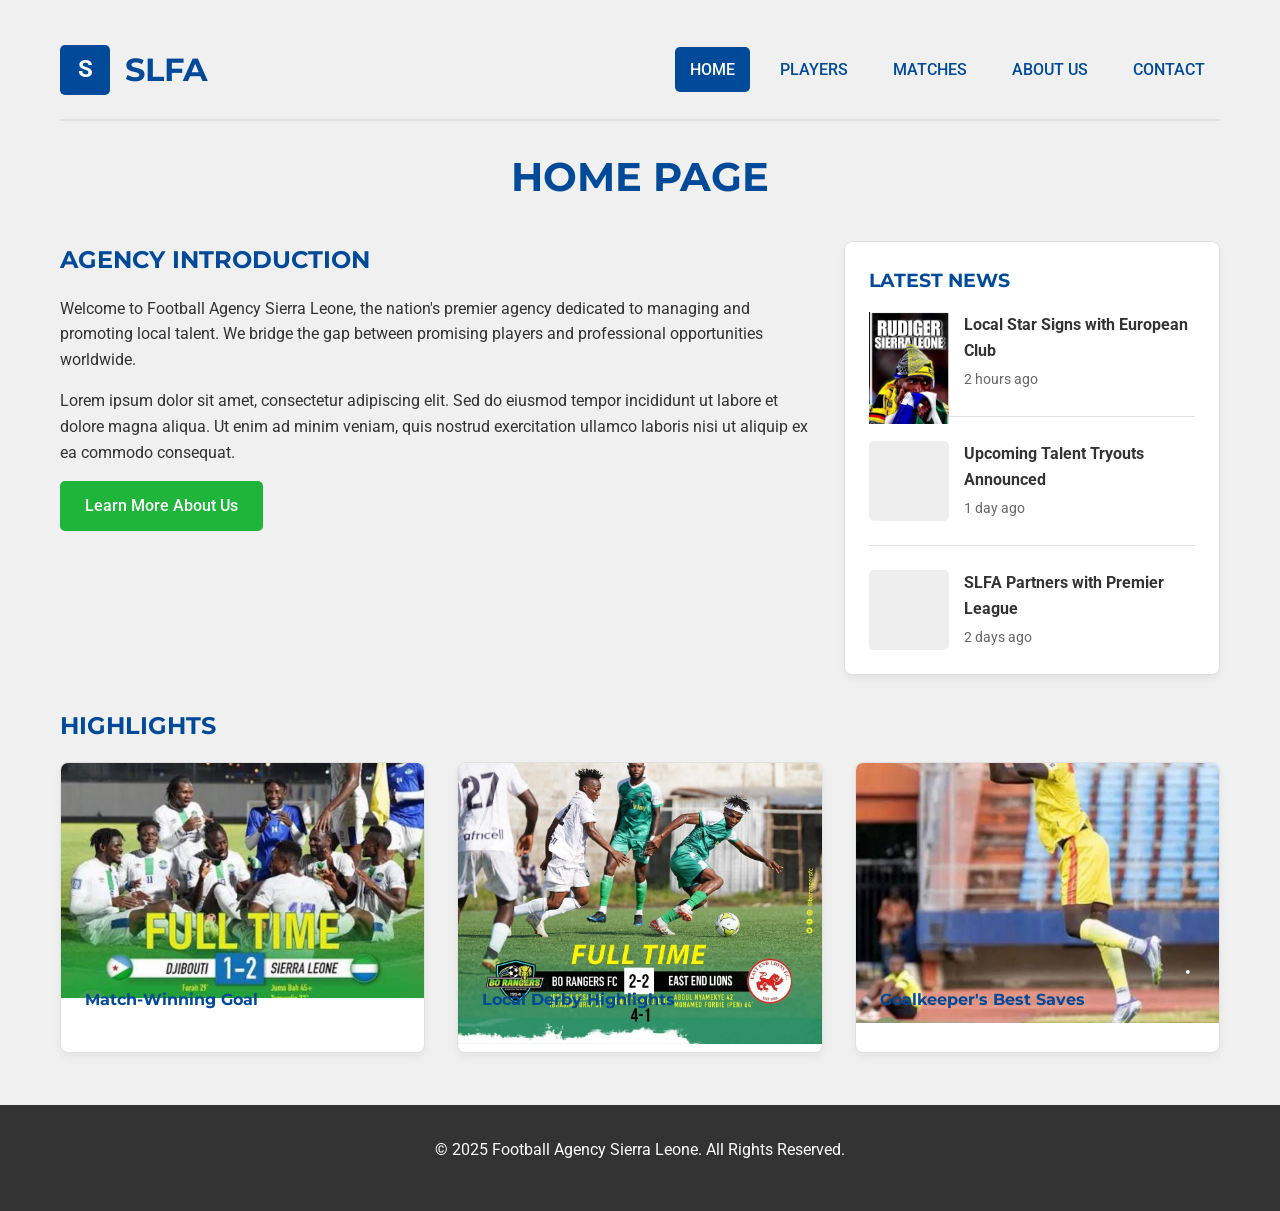
<file: index.html>
<!DOCTYPE html>
<html lang="en">
<head>
    <meta charset="UTF-8">
    <meta name="viewport" content="width=device-width, initial-scale=1.0">
    <title>Home - SLFA</title>
    <link rel="stylesheet" href="style.css">
    <link href="https://fonts.googleapis.com/css2?family=Montserrat:wght@700&family=Roboto:wght@400;500&display=swap" rel="stylesheet">
</head>
<body>
    <div class="container">
        <header class="site-header">
            <div class="logo-area">
                <div class="logo-box">S</div>
                <h2>SLFA</h2>
            </div>
            <nav class="main-nav">
                <ul>
                    <li><a href="index.html" class="active">HOME</a></li>
                    <li><a href="players.html">PLAYERS</a></li>
                    <li><a href="matches.html">MATCHES</a></li>
                    <li><a href="about.html">ABOUT US</a></li>
                    <li><a href="contact.html">CONTACT</a></li>
                </ul>
            </nav>
        </header>

        <main>
            <h1 class="page-title">HOME PAGE</h1>

            <div class="home-layout">
                <section class="agency-introduction">
                    <h2>AGENCY INTRODUCTION</h2>
                    <p>Welcome to Football Agency Sierra Leone, the nation's premier agency dedicated to managing and promoting local talent. We bridge the gap between promising players and professional opportunities worldwide.</p>
                    <p>Lorem ipsum dolor sit amet, consectetur adipiscing elit. Sed do eiusmod tempor incididunt ut labore et dolore magna aliqua. Ut enim ad minim veniam, quis nostrud exercitation ullamco laboris nisi ut aliquip ex ea commodo consequat.</p>
                    <a href="about.html" class="btn">Learn More About Us</a>
                </section>

                <aside class="news-feed card">
                    <div class="card-content">
                        <h3>LATEST NEWS</h3>
                        <div class="news-item">
                            <div class="news-item-img"> <img src="international.jpeg"></div>
                            <div class="news-item-content">
                                <h4>Local Star Signs with European Club</h4>
                                <p>2 hours ago</p>
                            </div>
                        </div>
                        <div class="news-item">
                            <div class="news-item-img"></div>
                            <div class="news-item-content">
                                <h4>Upcoming Talent Tryouts Announced</h4>
                                <p>1 day ago</p>
                            </div>
                        </div>
                        <div class="news-item">
                            <div class="news-item-img"></div>
                            <div class="news-item-content">
                                <h4>SLFA Partners with Premier League</h4>
                                <p>2 days ago</p>
                            </div>
                        </div>
                    </div>
                </aside>
            </div>

            <section class="highlights-carousel" style="margin-top: 2rem;">
                <h2>HIGHLIGHTS</h2>
                <div class="grid-container">
                    <div class="card">
                        <div class="card-image"> <img src="winnig goal.jpeg" alt=""></div>
                        <div class="card-content"><h4>Match-Winning Goal</h4></div>
                    </div>
                    <div class="card">
                        <div class="card-image"> <img src="derby.jpeg"></div>
                        <div class="card-content"><h4>Local Derby Highlights</h4></div>
                    </div>
                    <div class="card">
                        <div class="card-image"><img src="save.jpeg"></div>
                        <div class="card-content"><h4>Goalkeeper's Best Saves</h4></div>
                    </div>
                </div>
            </section>
        </main>
    </div>

    <footer class="site-footer">
        <p>&copy; 2025 Football Agency Sierra Leone. All Rights Reserved.</p>
    </footer>
</body>
</html>
</file>
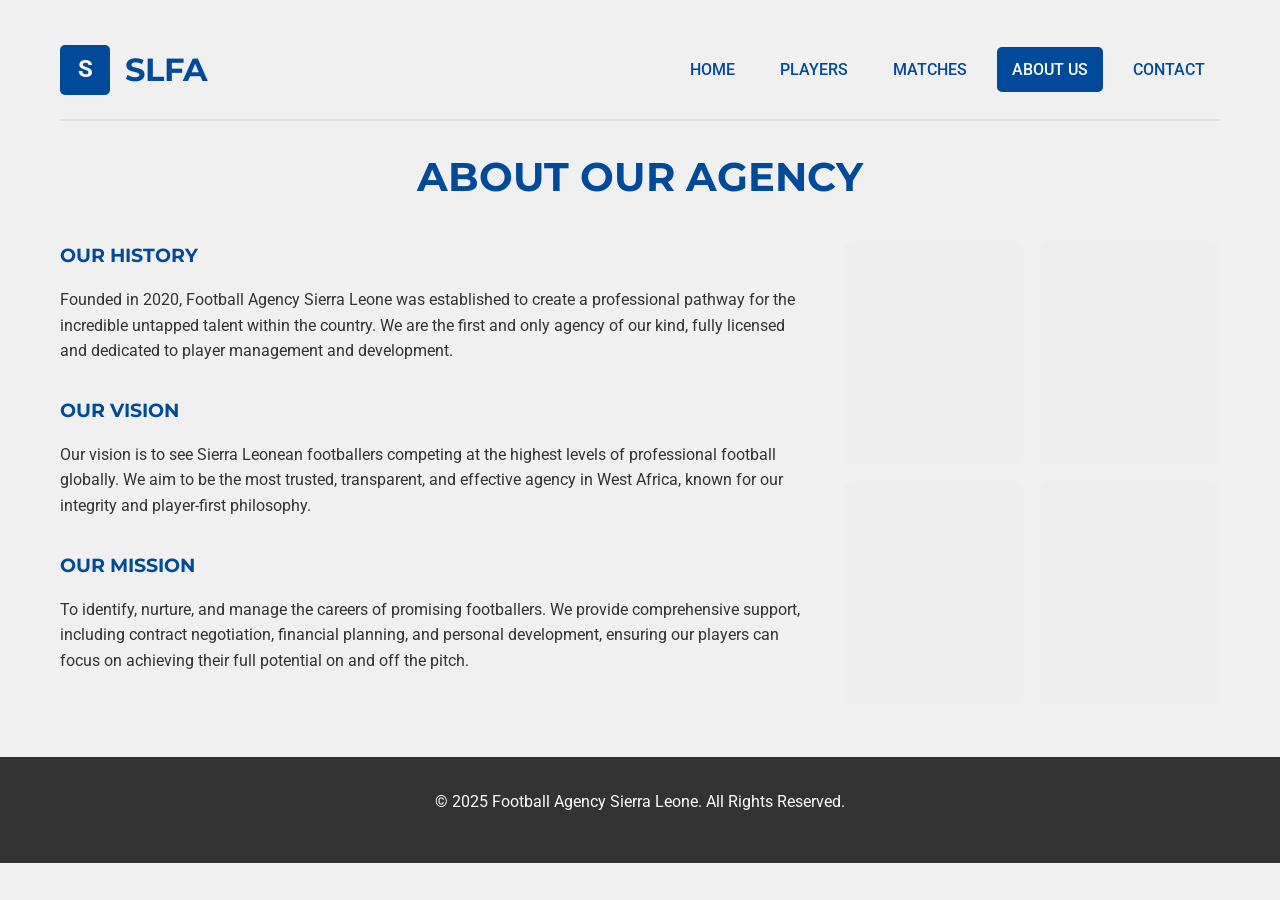
<file: about.html>
<!DOCTYPE html>
<html lang="en">
<head>
    <meta charset="UTF-8">
    <meta name="viewport" content="width=device-width, initial-scale=1.0">
    <title>About Us - SLFA</title>
    <link rel="stylesheet" href="style.css">
    <link href="https://fonts.googleapis.com/css2?family=Montserrat:wght@700&family=Roboto:wght@400;500&display=swap" rel="stylesheet">
</head>
<body>
    <div class="container">
        <header class="site-header">
            <div class="logo-area">
                <div class="logo-box">S</div>
                <h2>SLFA</h2>
            </div>
            <nav class="main-nav">
                <ul>
                    <li><a href="index.html">HOME</a></li>
                    <li><a href="players.html">PLAYERS</a></li>
                    <li><a href="matches.html">MATCHES</a></li>
                    <li><a href="about.html" class="active">ABOUT US</a></li>
                    <li><a href="contact.html">CONTACT</a></li>
                </ul>
            </nav>
        </header>

        <main>
            <h1 class="page-title">ABOUT OUR AGENCY</h1>
            
            <div class="about-layout">
                <div class="about-text">
                    <section>
                        <h3>OUR HISTORY</h3>
                        <p>Founded in 2020, Football Agency Sierra Leone was established to create a professional pathway for the incredible untapped talent within the country. We are the first and only agency of our kind, fully licensed and dedicated to player management and development.</p>
                    </section>
                    <section>
                        <h3>OUR VISION</h3>
                        <p>Our vision is to see Sierra Leonean footballers competing at the highest levels of professional football globally. We aim to be the most trusted, transparent, and effective agency in West Africa, known for our integrity and player-first philosophy.</p>
                    </section>
                    <section>
                        <h3>OUR MISSION</h3>
                        <p>To identify, nurture, and manage the careers of promising footballers. We provide comprehensive support, including contract negotiation, financial planning, and personal development, ensuring our players can focus on achieving their full potential on and off the pitch.</p>
                    </section>
                </div>

                <aside class="about-images">
                    <div class="placeholder-img"></div>
                    <div class="placeholder-img"></div>
                    <div class="placeholder-img"></div>
                    <div class="placeholder-img"></div>
                </aside>
            </div>
        </main>
    </div>

    <footer class="site-footer">
        <p>&copy; 2025 Football Agency Sierra Leone. All Rights Reserved.</p>
    </footer>
</body>
</html>
</file>
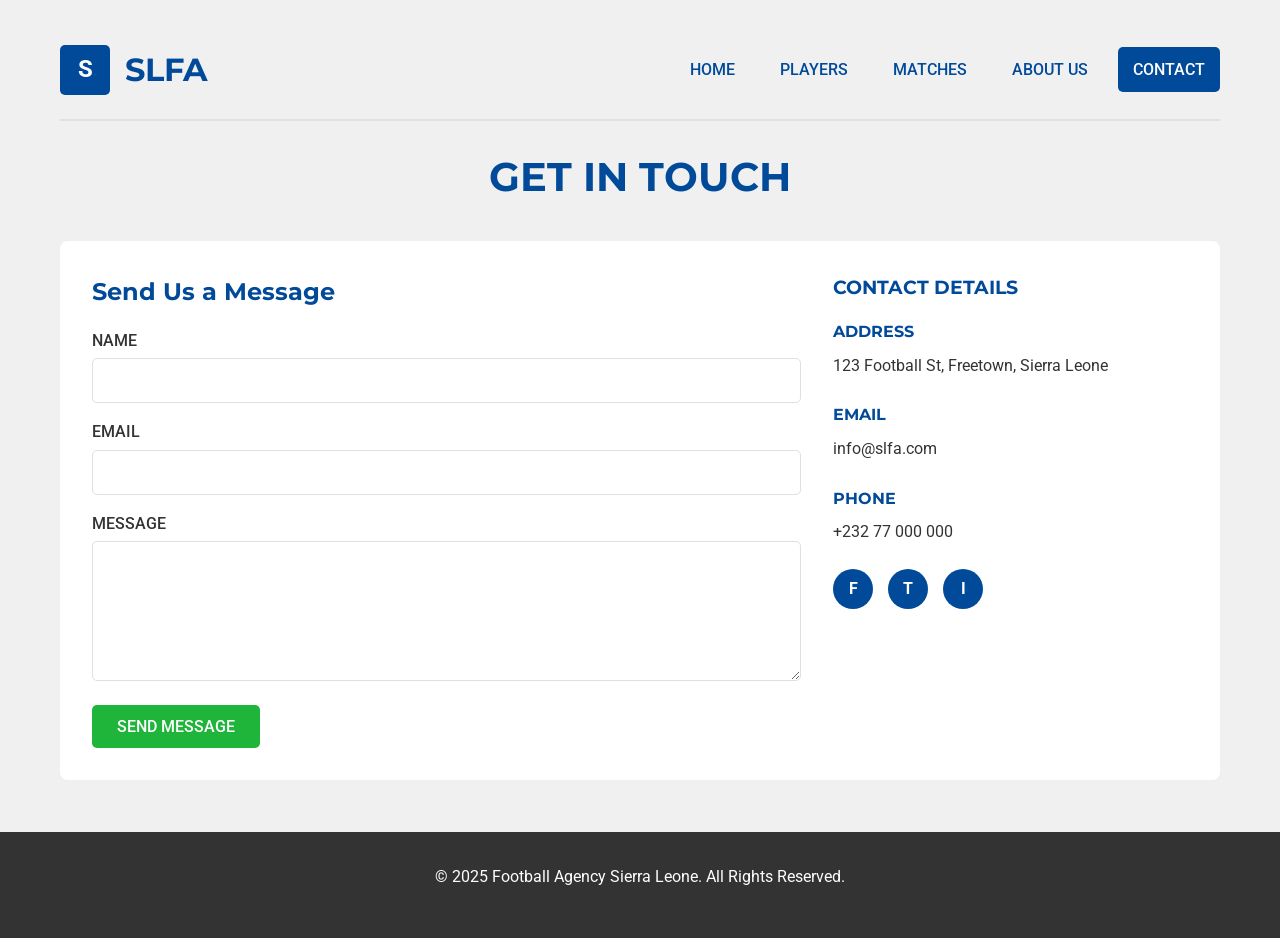
<file: contact.html>
<!DOCTYPE html>
<html lang="en">
<head>
    <meta charset="UTF-8">
    <meta name="viewport" content="width=device-width, initial-scale=1.0">
    <title>Contact Us - SLFA</title>
    <link rel="stylesheet" href="style.css">
    <link href="https://fonts.googleapis.com/css2?family=Montserrat:wght@700&family=Roboto:wght@400;500&display=swap" rel="stylesheet">
</head>
<body>
    <div class="container">
        <header class="site-header">
            <div class="logo-area">
                <div class="logo-box">S</div>
                <h2>SLFA</h2>
            </div>
            <nav class="main-nav">
                <ul>
                    <li><a href="index.html">HOME</a></li>
                    <li><a href="players.html">PLAYERS</a></li>
                    <li><a href="matches.html">MATCHES</a></li>
                    <li><a href="about.html">ABOUT US</a></li>
                    <li><a href="contact.html" class="active">CONTACT</a></li>
                </ul>
            </nav>
        </header>

        <main>
            <h1 class="page-title">GET IN TOUCH</h1>
            
            <div class="contact-layout">
                <form class="contact-form" action="#" method="POST">
                    <h2>Send Us a Message</h2>
                    <div>
                        <label for="name">NAME</label>
                        <input type="text" id="name" name="name" required>
                    </div>
                    <div>
                        <label for="email">EMAIL</label>
                        <input type="email" id="email" name="email" required>
                    </div>
                    <div>
                        <label for="message">MESSAGE</label>
                        <textarea id="message" name="message" rows="6" required></textarea>
                    </div>
                    <button type="submit" class="btn">SEND MESSAGE</button>
                </form>

                <aside class="contact-details">
                    <h3>CONTACT DETAILS</h3>
                    
                    <h4>ADDRESS</h4>
                    <p>123 Football St, Freetown, Sierra Leone</p>
                    
                    <h4>EMAIL</h4>
                    <p>info@slfa.com</p>

                    <h4>PHONE</h4>
                    <p>+232 77 000 000</p>

                    <div class="social-icons">
                        <div class="social-icon">F</div>
                        <div class="social-icon">T</div>
                        <div class="social-icon">I</div>
                    </div>
                </aside>
            </div>
        </main>
    </div>

    <footer class="site-footer">
        <p>&copy; 2025 Football Agency Sierra Leone. All Rights Reserved.</p>
    </footer>
</body>
</html>
</file>
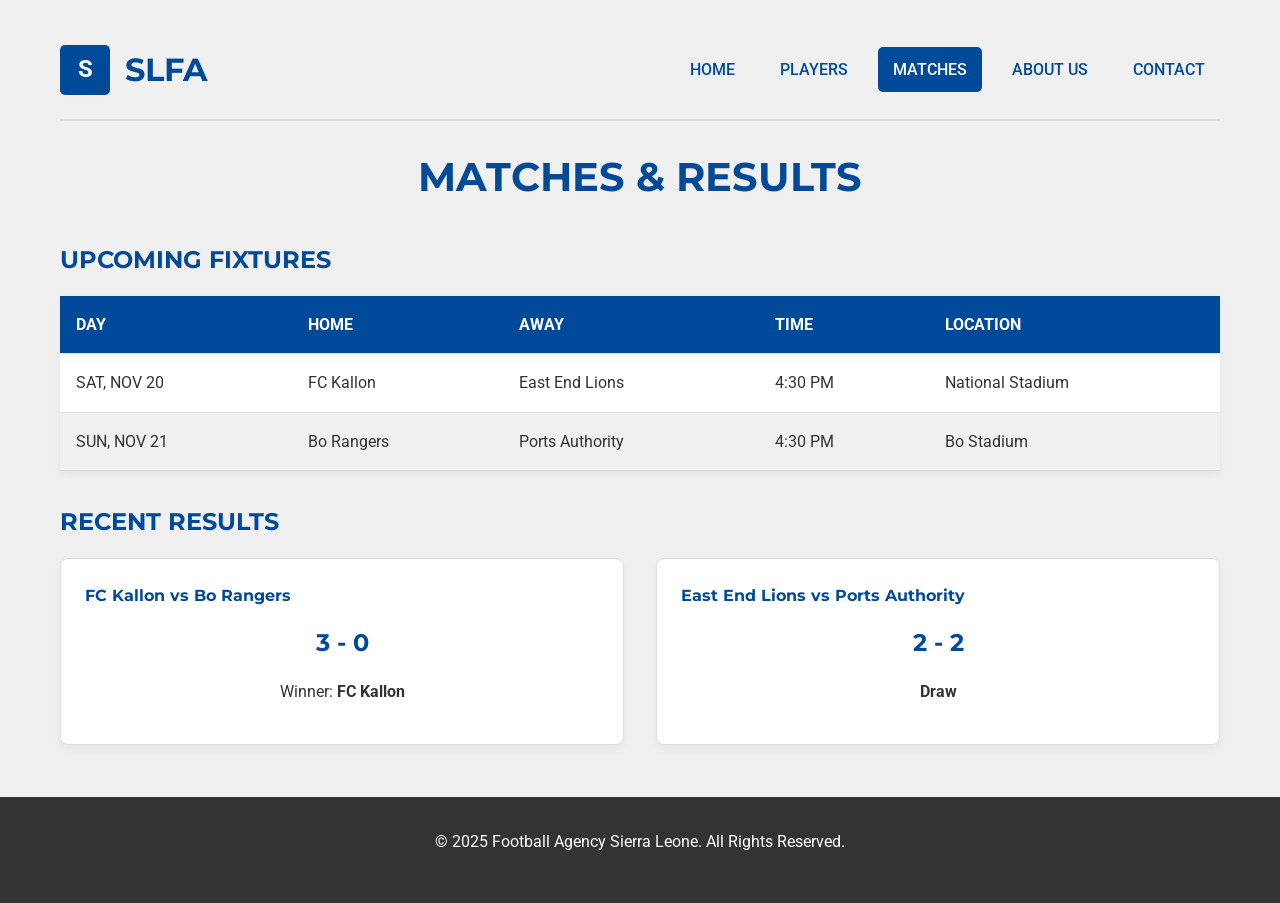
<file: matches.html>
<!DOCTYPE html>
<html lang="en">
<head>
    <meta charset="UTF-8">
    <meta name="viewport" content="width=device-width, initial-scale=1.0">
    <title>Matches - SLFA</title>
    <link rel="stylesheet" href="style.css">
    <link href="https://fonts.googleapis.com/css2?family=Montserrat:wght@700&family=Roboto:wght@400;500&display=swap" rel="stylesheet">
</head>
<body>
    <div class="container">
        <header class="site-header">
            <div class="logo-area">
                <div class="logo-box">S</div>
                <h2>SLFA</h2>
            </div>
            <nav class="main-nav">
                <ul>
                    <li><a href="index.html">HOME</a></li>
                    <li><a href="players.html">PLAYERS</a></li>
                    <li><a href="matches.html" class="active">MATCHES</a></li>
                    <li><a href="about.html">ABOUT US</a></li>
                    <li><a href="contact.html">CONTACT</a></li>
                </ul>
            </nav>
        </header>

        <main>
            <h1 class="page-title">MATCHES & RESULTS</h1>

            <section class="matches-table-container">
                <h2>UPCOMING FIXTURES</h2>
                <table class="matches-table">
                    <thead>
                        <tr>
                            <th>DAY</th>
                            <th>HOME</th>
                            <th>AWAY</th>
                            <th>TIME</th>
                            <th>LOCATION</th>
                        </tr>
                    </thead>
                    <tbody>
                        <tr>
                            <td>SAT, NOV 20</td>
                            <td>FC Kallon</td>
                            <td>East End Lions</td>
                            <td>4:30 PM</td>
                            <td>National Stadium</td>
                        </tr>
                        <tr>
                            <td>SUN, NOV 21</td>
                            <td>Bo Rangers</td>
                            <td>Ports Authority</td>
                            <td>4:30 PM</td>
                            <td>Bo Stadium</td>
                        </tr>
                    </tbody>
                </table>
            </section>

            <section class="results-section">
                <h2>RECENT RESULTS</h2>
                <div class="grid-container">
                    <div class="card">
                        <div class="card-content">
                            <h4>FC Kallon vs Bo Rangers</h4>
                            <h2 style="text-align: center; margin: 1rem 0;">3 - 0</h2>
                            <p style="text-align: center;">Winner: <strong>FC Kallon</strong></p>
                        </div>
                    </div>
                    <div class="card">
                        <div class="card-content">
                            <h4>East End Lions vs Ports Authority</h4>
                            <h2 style="text-align: center; margin: 1rem 0;">2 - 2</h2>
                            <p style="text-align: center;"><strong>Draw</strong></p>
                        </div>
                    </div>
                </div>
            </section>
        </main>
    </div>

    <footer class="site-footer">
        <p>&copy; 2025 Football Agency Sierra Leone. All Rights Reserved.</p>
    </footer>
</body>
</html>
</file>
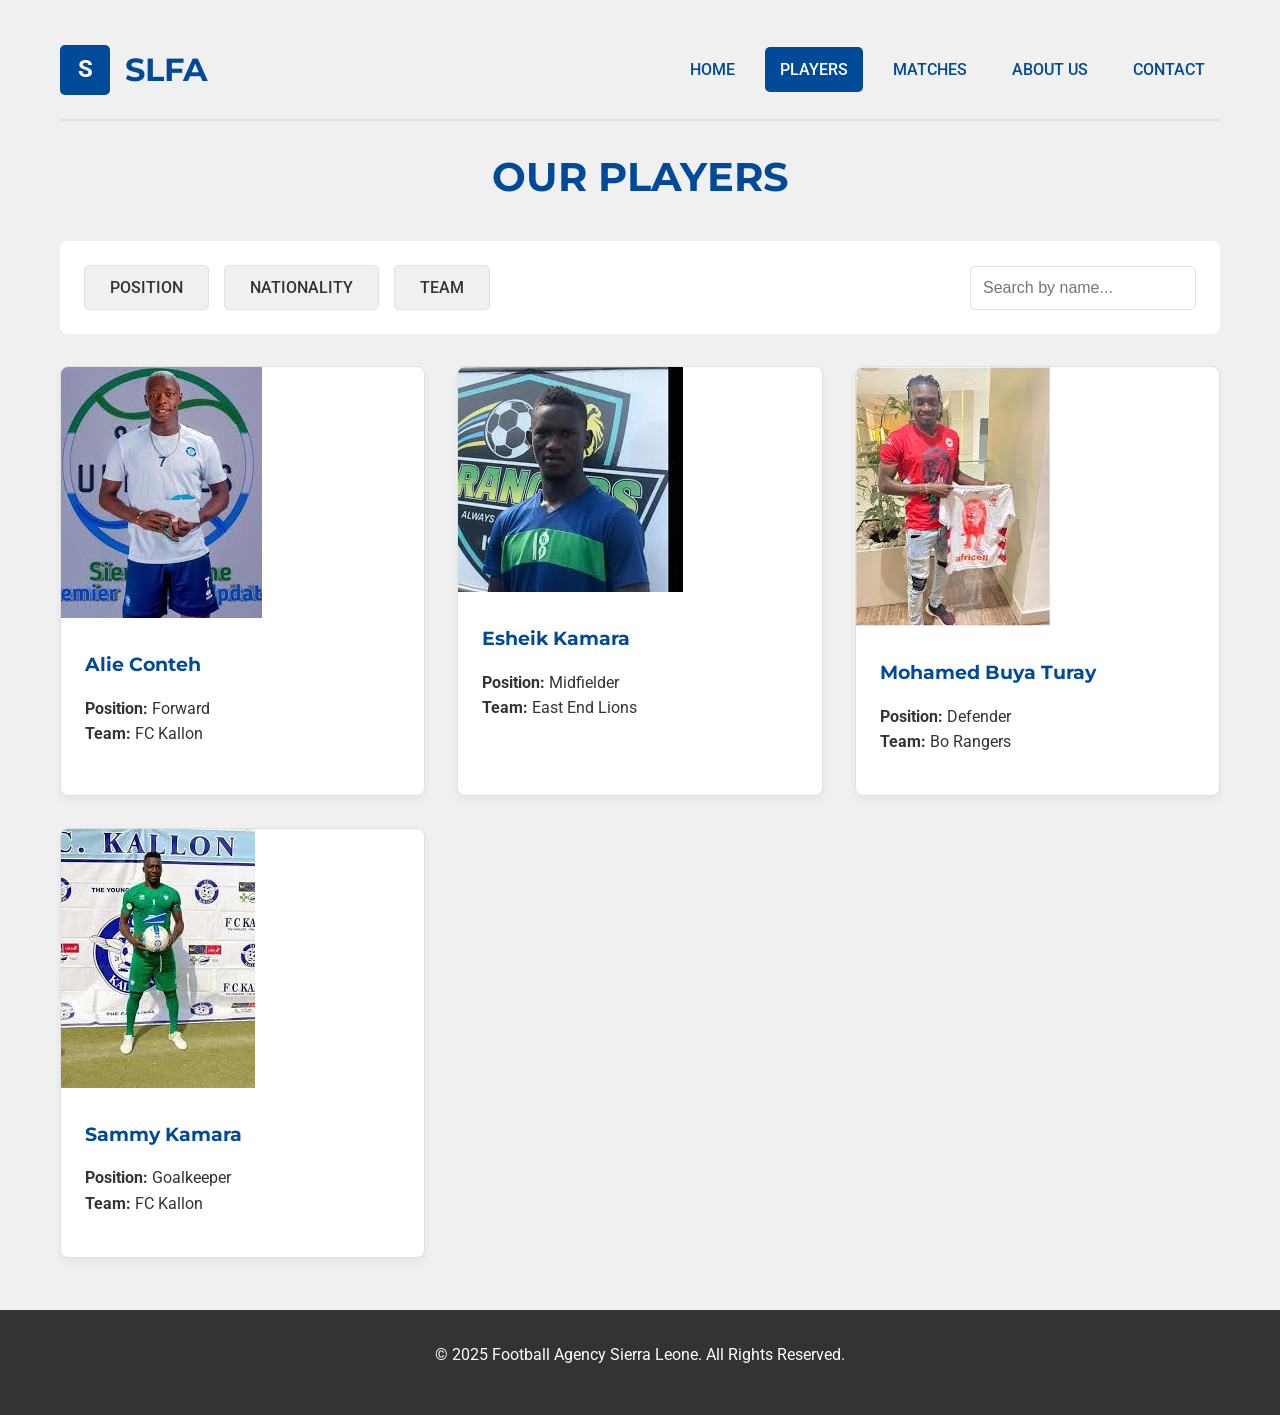
<file: players.html>
<!DOCTYPE html>
<html lang="en">
<head>
    <meta charset="UTF-8">
    <meta name="viewport" content="width=device-width, initial-scale=1.0">
    <title>Players - SLFA</title>
    <link rel="stylesheet" href="style.css">
    <link href="https://fonts.googleapis.com/css2?family=Montserrat:wght@700&family=Roboto:wght@400;500&display=swap" rel="stylesheet">
</head>
<body>
    <div class="container">
        <header class="site-header">
            <div class="logo-area">
                <div class="logo-box">S</div>
                <h2>SLFA</h2>
            </div>
            <nav class="main-nav">
                <ul>
                    <li><a href="index.html">HOME</a></li>
                    <li><a href="players.html" class="active">PLAYERS</a></li>
                    <li><a href="matches.html">MATCHES</a></li>
                    <li><a href="about.html">ABOUT US</a></li>
                    <li><a href="contact.html">CONTACT</a></li>
                </ul>
            </nav>
        </header>

        <main>
            <h1 class="page-title">OUR PLAYERS</h1>

            <section class="filter-bar">
                <button class="btn">POSITION</button>
                <button class="btn">NATIONALITY</button>
                <button class="btn">TEAM</button>
                <input type="text" placeholder="Search by name...">
            </section>

            <section class="player-grid">
                <div class="grid-container">
                    <div class="card">
                        <img src="alie conteh.jpeg" alt="Alie Conteh">    
                        <div class="card-content">
                            <h3>Alie Conteh</h3>
                            <p><strong>Position:</strong> Forward<br><strong>Team:</strong> FC Kallon</p>
                        </div>
                    </div>
                    <div class="card">
                        <img src="esheik kamara.jpeg" alt="Esheik Kamara">
                        <div class="card-content">
                            <h3>Esheik Kamara</h3>
                            <p><strong>Position:</strong> Midfielder<br><strong>Team:</strong> East End Lions</p>
                        </div>
                    </div>
                    <div class="card">
                        <img src="midfilder east.jpeg" alt="Mohamed Buya Turay">
                        <div class="card-content">
                            <h3>Mohamed Buya Turay</h3>
                            <p><strong>Position:</strong> Defender<br><strong>Team:</strong> Bo Rangers</p>
                        </div>
                    </div>
                    <div class="card">
                        <img src="goal man.jpeg" alt="Sammy Kamara">
                        <div class="card-content">
                            <h3>Sammy Kamara</h3>
                            <p><strong>Position:</strong> Goalkeeper<br><strong>Team:</strong> FC Kallon</p>
                        </div>
                    </div>
                    </div>
            </section>
        </main>
    </div>

    <footer class="site-footer">
        <p>&copy; 2025 Football Agency Sierra Leone. All Rights Reserved.</p>
    </footer>
</body>
</html>
</file>
<file: style.css>
/* --- Google Font Import --- */
@import url('https://fonts.googleapis.com/css2?family=Montserrat:wght@700&family=Roboto:wght@400;500&display=swap');

/* --- CSS Variables (Color Palette) --- */
:root {
    --primary-color: #004a99; /* Deep Blue */
    --secondary-color: #1eb53a; /* Sierra Leone Green */
    --accent-color: #f0f0f0; /* Light Grey Background */
    --text-color: #333;
    --text-color-light: #fefefe;
    --card-bg: #ffffff;
    --border-color: #e0e0e0;
}

/* --- Global Resets and Body --- */
* {
    box-sizing: border-box;
    margin: 0;
    padding: 0;
}

body {
    font-family: 'Roboto', sans-serif;
    background-color: var(--accent-color);
    color: var(--text-color);
    line-height: 1.6;
}

h1, h2, h3, h4, h5, h6 {
    font-family: 'Montserrat', sans-serif;
    color: var(--primary-color);
    margin-bottom: 1rem;
}

p {
    margin-bottom: 1rem;
}

a {
    text-decoration: none;
    color: var(--secondary-color);
    transition: all 0.3s ease;
}

a:hover {
    opacity: 0.8;
}

img {
    max-width: 100%;
    height: auto;
}

/* --- Main Layout Wrapper --- */
.container {
    max-width: 1200px;
    margin: 0 auto;
    padding: 20px;
}

/* --- Site Header & Navigation --- */
.site-header {
    display: flex;
    justify-content: space-between;
    align-items: center;
    padding: 1.5rem 0;
    margin-bottom: 1.5rem;
    border-bottom: 2px solid var(--border-color);
}

.logo-area {
    display: flex;
    align-items: center;
    gap: 15px;
}

.logo-box {
    width: 50px;
    height: 50px;
    background-color: var(--primary-color);
    color: var(--text-color-light);
    display: flex;
    align-items: center;
    justify-content: center;
    font-weight: bold;
    font-size: 1.5rem;
    border-radius: 5px;
}

.logo-area h2 {
    margin: 0;
    font-size: 2rem;
}

.main-nav ul {
    list-style: none;
    display: flex;
    gap: 15px;
}

.main-nav a {
    display: block;
    color: var(--primary-color);
    padding: 10px 15px;
    font-weight: 500;
    border-radius: 5px;
}

.main-nav a:hover {
    background-color: var(--accent-color);
}

.main-nav a.active {
    background-color: var(--primary-color);
    color: var(--text-color-light);
}

/* --- Page Title --- */
.page-title {
    font-size: 2.5rem;
    text-align: center;
    margin-bottom: 2rem;
    color: var(--primary-color);
}

/* --- Reusable Button --- */
.btn {
    display: inline-block;
    background-color: var(--secondary-color);
    color: var(--text-color-light);
    padding: 12px 25px;
    border-radius: 5px;
    font-weight: 500;
    border: none;
    cursor: pointer;
    font-family: 'Roboto', sans-serif;
    font-size: 1rem;
    text-align: center;
}

.btn:hover {
    background-color: #17912f; /* Darker green */
    color: var(--text-color-light);
    opacity: 1;
}

/* --- Reusable Card --- */
.card {
    background-color: var(--card-bg);
    border: 1px solid var(--border-color);
    border-radius: 8px;
    overflow: hidden;
    box-shadow: 0 4px 8px rgba(0,0,0,0.05);
}

.card-image {
    width: 100%;
    height: 200px;
    background-color: #eee;
    /* Placeholder - replace with <img> tags */
    display: flex;
    align-items: center;
    justify-content: center;
    color: #aaa;
    font-style: italic;
}

.card-content {
    padding: 1.5rem;
}

/* --- Grid Layouts --- */
.grid-container {
    display: grid;
    grid-template-columns: repeat(auto-fit, minmax(300px, 1fr));
    gap: 2rem;
}

/* --- Home Page --- */
.home-layout {
    display: grid;
    grid-template-columns: 2fr 1fr;
    gap: 2rem;
}

.news-item {
    display: flex;
    gap: 15px;
    margin-bottom: 1.5rem;
    padding-bottom: 1.5rem;
    border-bottom: 1px solid var(--border-color);
}
.news-item:last-child {
    border-bottom: none;
    margin-bottom: 0;
    padding-bottom: 0;
}
.news-item-img {
    width: 80px;
    height: 80px;
    background-color: #eee;
    border-radius: 5px;
    flex-shrink: 0;
}
.news-item-content h4 {
    margin-bottom: 5px;
    font-family: 'Roboto', sans-serif;
    color: var(--text-color);
}
.news-item-content p {
    font-size: 0.9rem;
    color: #666;
    margin: 0;
}

/* --- Players Page --- */
.filter-bar {
    background-color: var(--card-bg);
    padding: 1.5rem;
    border-radius: 8px;
    margin-bottom: 2rem;
    display: flex;
    flex-wrap: wrap;
    gap: 15px;
    align-items: center;
}
.filter-bar .btn {
    background-color: var(--accent-color);
    color: var(--text-color);
    border: 1px solid var(--border-color);
}
.filter-bar .btn:hover {
    background-color: #e0e0e0;
}
.filter-bar input[type="text"] {
    padding: 12px;
    border: 1px solid var(--border-color);
    border-radius: 5px;
    font-size: 1rem;
    margin-left: auto;
}

/* --- Matches Page --- */
.matches-table {
    width: 100%;
    border-collapse: collapse;
    margin-bottom: 2rem;
    background: var(--card-bg);
    box-shadow: 0 4px 8px rgba(0,0,0,0.05);
}
.matches-table th, 
.matches-table td {
    padding: 1rem;
    text-align: left;
    border-bottom: 1px solid var(--border-color);
}
.matches-table thead {
    background-color: var(--primary-color);
    color: var(--text-color-light);
}
.matches-table tbody tr:nth-child(even) {
    background-color: var(--accent-color);
}
.matches-table tbody tr:hover {
    background-color: #e9e9e9;
}

/* --- About Us Page --- */
.about-layout {
    display: grid;
    grid-template-columns: 2fr 1fr;
    gap: 2rem;
}
.about-text section {
    margin-bottom: 2rem;
}
.about-images {
    display: grid;
    grid-template-columns: 1fr 1fr;
    gap: 1rem;
}
.about-images .placeholder-img {
    width: 100%;
    padding-top: 100%; /* Creates a square */
    background-color: #eee;
    border-radius: 8px;
}

/* --- Contact Us Page --- */
.contact-layout {
    display: grid;
    grid-template-columns: 2fr 1fr;
    gap: 2rem;
    background: var(--card-bg);
    padding: 2rem;
    border-radius: 8px;
}
.contact-form label {
    display: block;
    margin-bottom: 5px;
    font-weight: 500;
}
.contact-form input,
.contact-form textarea {
    width: 100%;
    padding: 12px;
    border: 1px solid var(--border-color);
    border-radius: 5px;
    margin-bottom: 1rem;
    font-size: 1rem;
    font-family: 'Roboto', sans-serif;
}
.contact-details h4 {
    margin-bottom: 0.5rem;
}
.contact-details p {
    margin-bottom: 1.5rem;
}
.social-icons {
    display: flex;
    gap: 15px;
}
.social-icon {
    width: 40px;
    height: 40px;
    background-color: var(--primary-color);
    color: var(--text-color-light);
    display: flex;
    align-items: center;
    justify-content: center;
    font-weight: bold;
    border-radius: 50%;
}

/* --- Site Footer --- */
.site-footer {
    text-align: center;
    padding: 2rem;
    margin-top: 2rem;
    background-color: #333;
    color: var(--text-color-light);
}
</file>
